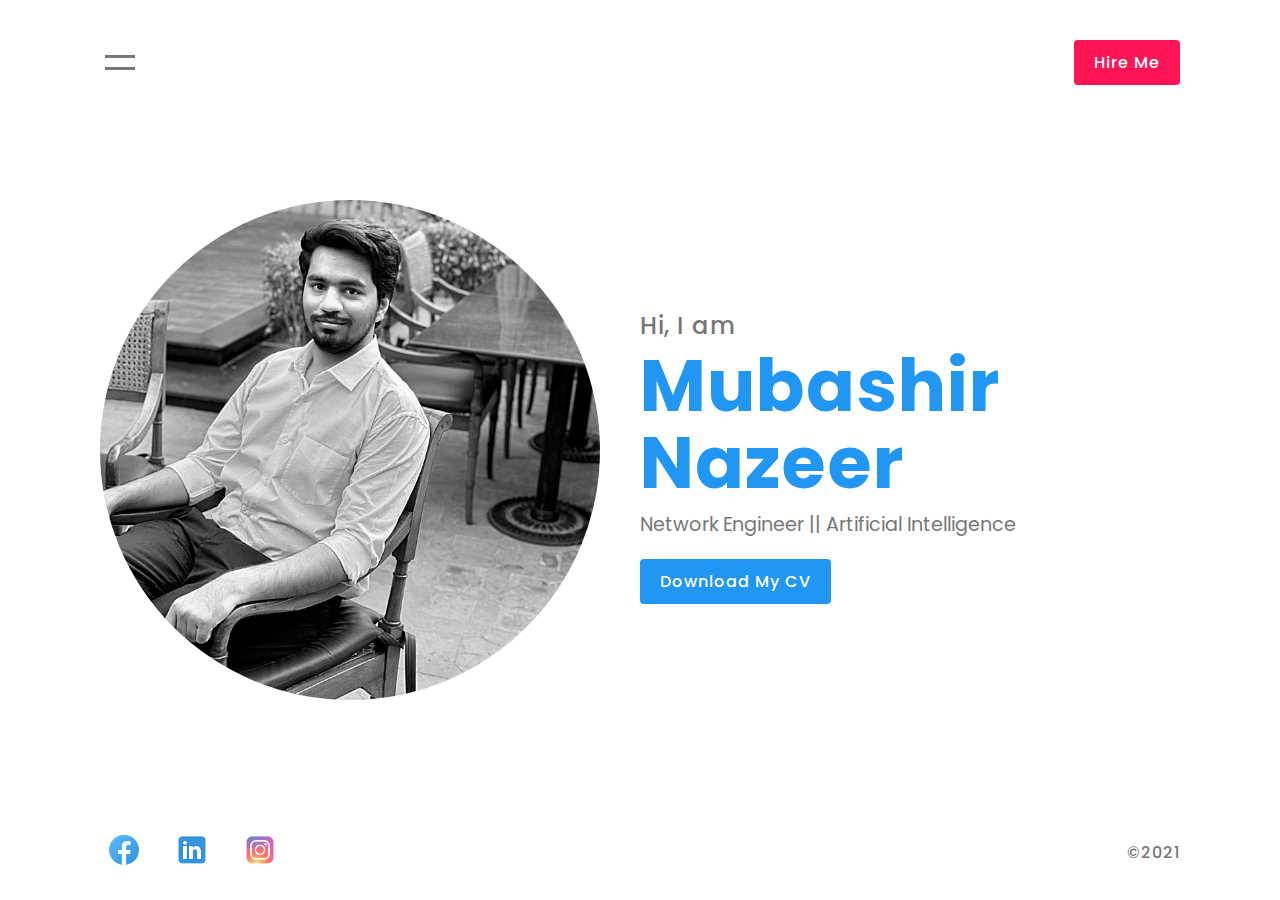
<file: index.html>
<!DOCTYPE html>
<html lang="en">
<head>
  <meta name="viewport" content="width=device-width, initial-scale=1.0">
  <meta charset="UTF-8">
  <title>Portfolio</title>
  <link rel="stylesheet" href="style.css">
  <link rel="icon" type="image/png" href="portfolio.png"> 
</head>
<body>
  <div class="navigation">
    <div class="banner">
      <img src="banner.jpg" class="cover">
    </div>
    <div class="navLink">
      <ul>
        <li><a href="#">Home</a></li>
        <li><a href="about.html">About</a></li>
        <li><a href="#">Services</a></li>
        <li><a href="#">Portfolio</a></li>
        <li><a href="contact.html">Contact</a></li>
      </ul>
    </div>
  </div>
  <section class="sec">
    <header>
      <div class="toggle"></div>
      <a href="#" class="btn">Hire Me</a>
    </header>

    <div class="imgBx">
      <img src="front.jpg" class="cover">
    </div>
    <div class="content">
      <h2>Hi, I am<br><span>Mubashir Nazeer</span></h2>
      <p>Network Engineer || Artificial Intelligence</p>
      <a href="D:/Personal Portfolio Website using HTML CSS/CV.pdf" class="btn">Download My CV</a>
    </div>

    <footer>
      <ul class="sci">
        <li><a href="#"><img src="facebook.png"></a></li>
        <li><a href="https://www.linkedin.com/in/mubashirnazeer"><img src="linkedin.png"></a></li>
        <li><a href="#"><img src="instagram.png"></a></li>
      </ul>
      <p class="copyrightText">©2021</p>
    </footer>
  </section>

  <script>
    let menuToggle = document.querySelector('.toggle');
    let navigation = document.querySelector('.navigation');
    let sec = document.querySelector('.sec');
    menuToggle.onclick = function(){
      menuToggle.classList.toggle('active');
      navigation.classList.toggle('active');
      sec.classList.toggle('active');
    }
  </script>
</body>
</html>
</file>
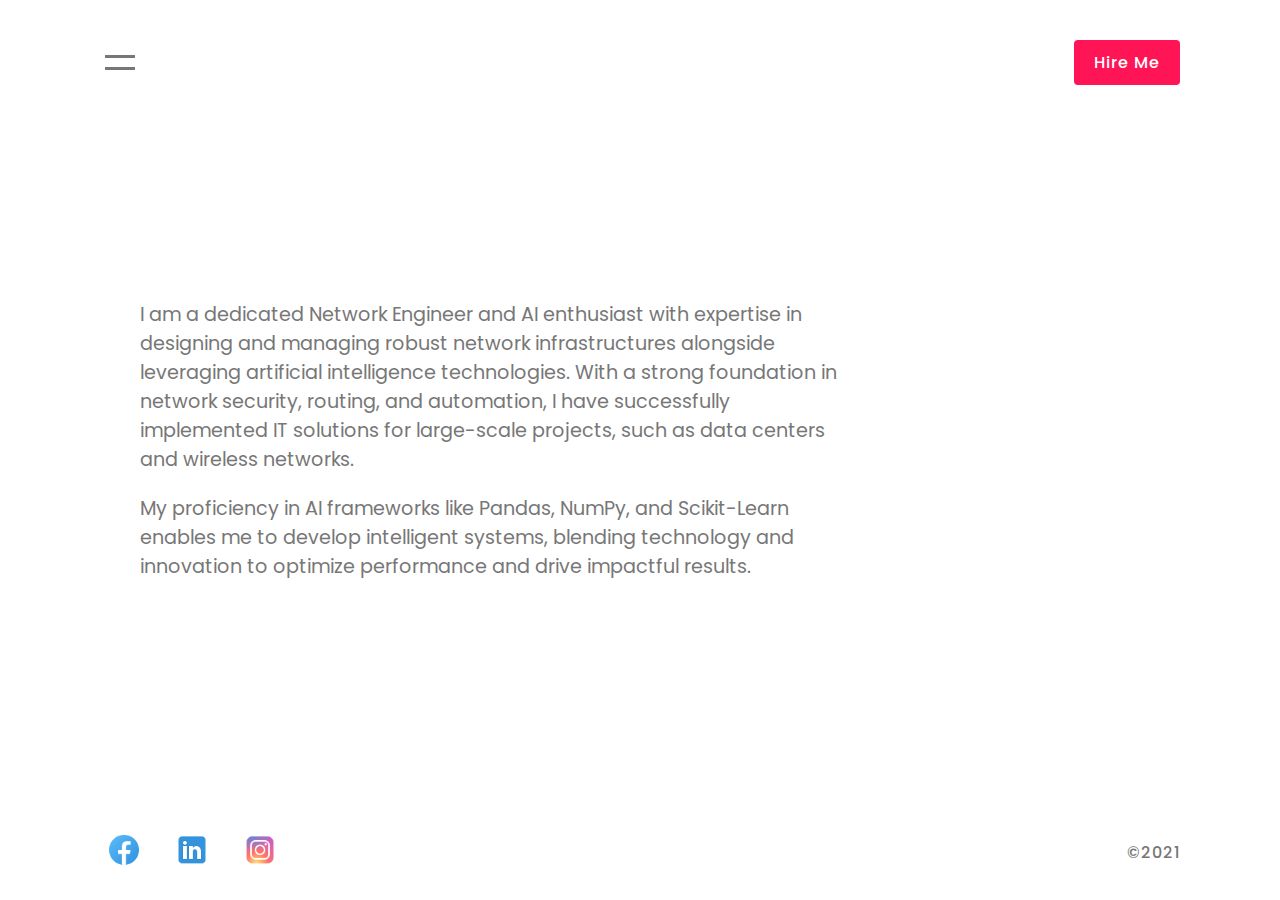
<file: about.html>
<!DOCTYPE html>
<html lang="en">
<head>
  <meta name="viewport" content="width=device-width, initial-scale=1.0">
  <meta charset="UTF-8">
  <title>Portfolio</title>
  <link rel="stylesheet" href="style.css">
  <link rel="icon" type="image/png" href="portfolio.png"> 
</head>
<body>
  <div class="navigation">
    <div class="banner">
      <img src="banner.jpg" class="cover">
    </div>
    <div class="navLink">
      <ul>
        <li><a href="#">Home</a></li>
        <li><a href="about.html">About</a></li>
        <li><a href="#">Services</a></li>
        <li><a href="#">Portfolio</a></li>
        <li><a href="contact.html">Contact</a></li>
      </ul>
    </div>
  </div>
  <section class="sec">
    <header>
      <div class="toggle"></div>
      <a href="#" class="btn">Hire Me</a>
    </header>
<div class="content">
      <p>
        I am a dedicated <span class="highlight">Network Engineer</span> and <span class="highlight">AI enthusiast</span> with expertise in designing and managing robust network infrastructures alongside leveraging artificial intelligence technologies. With a strong foundation in network security, routing, and automation, I have successfully implemented IT solutions for large-scale projects, such as data centers and wireless networks.
      </p>
      <p>
        My proficiency in AI frameworks like <span class="highlight">Pandas</span>, <span class="highlight">NumPy</span>, and <span class="highlight">Scikit-Learn</span> enables me to develop intelligent systems, blending technology and innovation to optimize performance and drive impactful results.
      </p>
    </div>

    <footer>
      <ul class="sci">
        <li><a href="#"><img src="facebook.png"></a></li>
        <li><a href="https://www.linkedin.com/in/mubashirnazeer"><img src="linkedin.png"></a></li>
        <li><a href="#"><img src="instagram.png"></a></li>
      </ul>
      <p class="copyrightText">©2021</p>
    </footer>
  </section>

  <script>
    let menuToggle = document.querySelector('.toggle');
    let navigation = document.querySelector('.navigation');
    let sec = document.querySelector('.sec');
    menuToggle.onclick = function(){
      menuToggle.classList.toggle('active');
      navigation.classList.toggle('active');
      sec.classList.toggle('active');
    }
  </script>
</body>
</html>
</file>
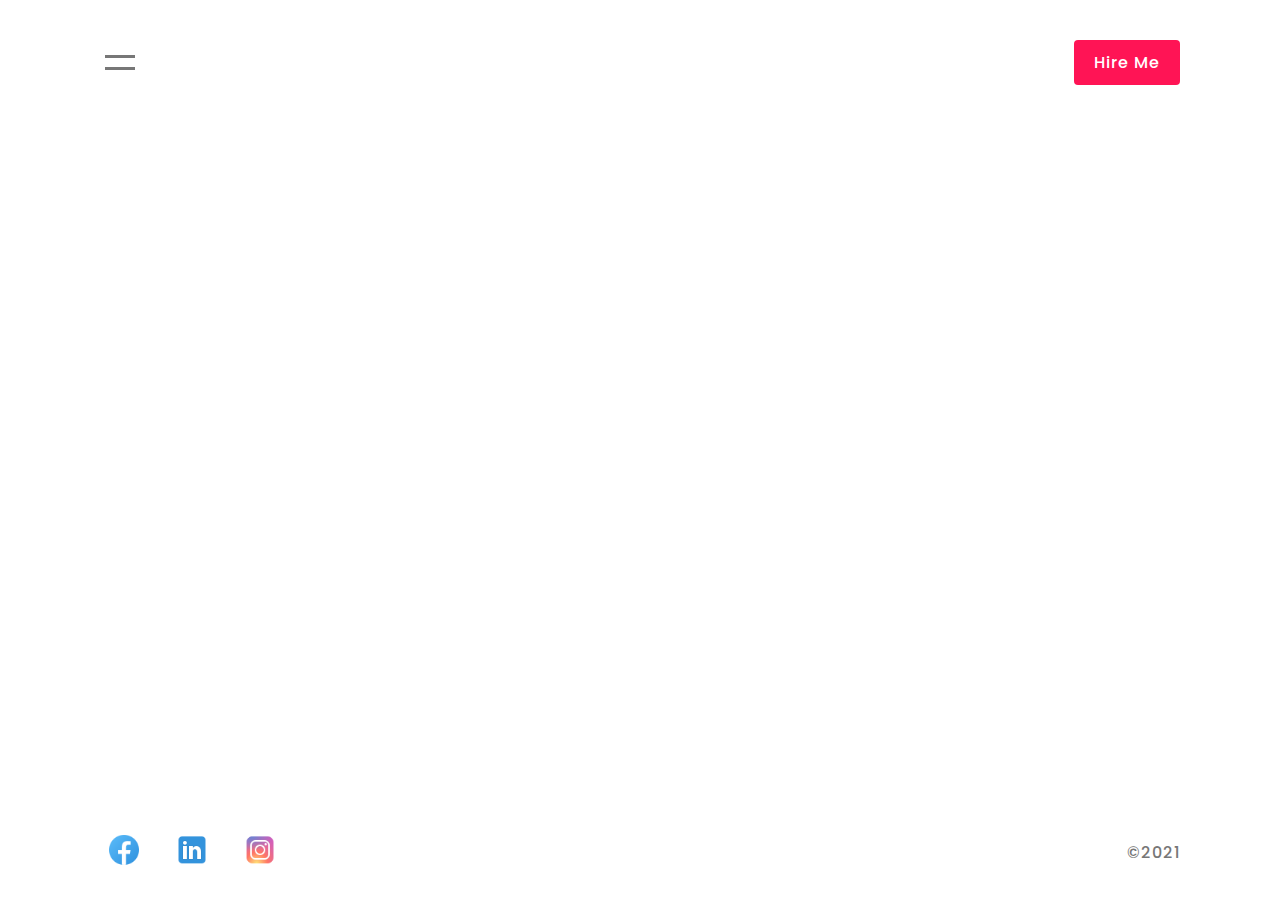
<file: contact.html>
<!DOCTYPE html>
<html lang="en">
<head>
  <meta name="viewport" content="width=device-width, initial-scale=1.0">
  <meta charset="UTF-8">
  <title>Portfolio</title>
  <link rel="stylesheet" href="style.css">
  <link rel="icon" type="image/png" href="portfolio.png"> 
</head>
<body>
  <div class="navigation">
    <div class="banner">
      <img src="banner.jpg" class="cover">
    </div>
    <div class="navLink">
      <ul>
        <li><a href="#">Home</a></li>
        <li><a href="about.html">About</a></li>
        <li><a href="#">Services</a></li>
        <li><a href="#">Portfolio</a></li>
        <li><a href="contact.html">Contact</a></li>
      </ul>
    </div>
  </div>
  <section class="sec">
    <header>
      <div class="toggle"></div>
      <a href="#" class="btn">Hire Me</a>
    </header>

    
    <!--Enter Content Here-->

    <footer>
      <ul class="sci">
        <li><a href="#"><img src="facebook.png"></a></li>
        <li><a href="https://www.linkedin.com/in/mubashirnazeer"><img src="linkedin.png"></a></li>
        <li><a href="#"><img src="instagram.png"></a></li>
      </ul>
      <p class="copyrightText">©2021</p>
    </footer>
  </section>

  <script>
    let menuToggle = document.querySelector('.toggle');
    let navigation = document.querySelector('.navigation');
    let sec = document.querySelector('.sec');
    menuToggle.onclick = function(){
      menuToggle.classList.toggle('active');
      navigation.classList.toggle('active');
      sec.classList.toggle('active');
    }
  </script>
</body>
</html>
</file>
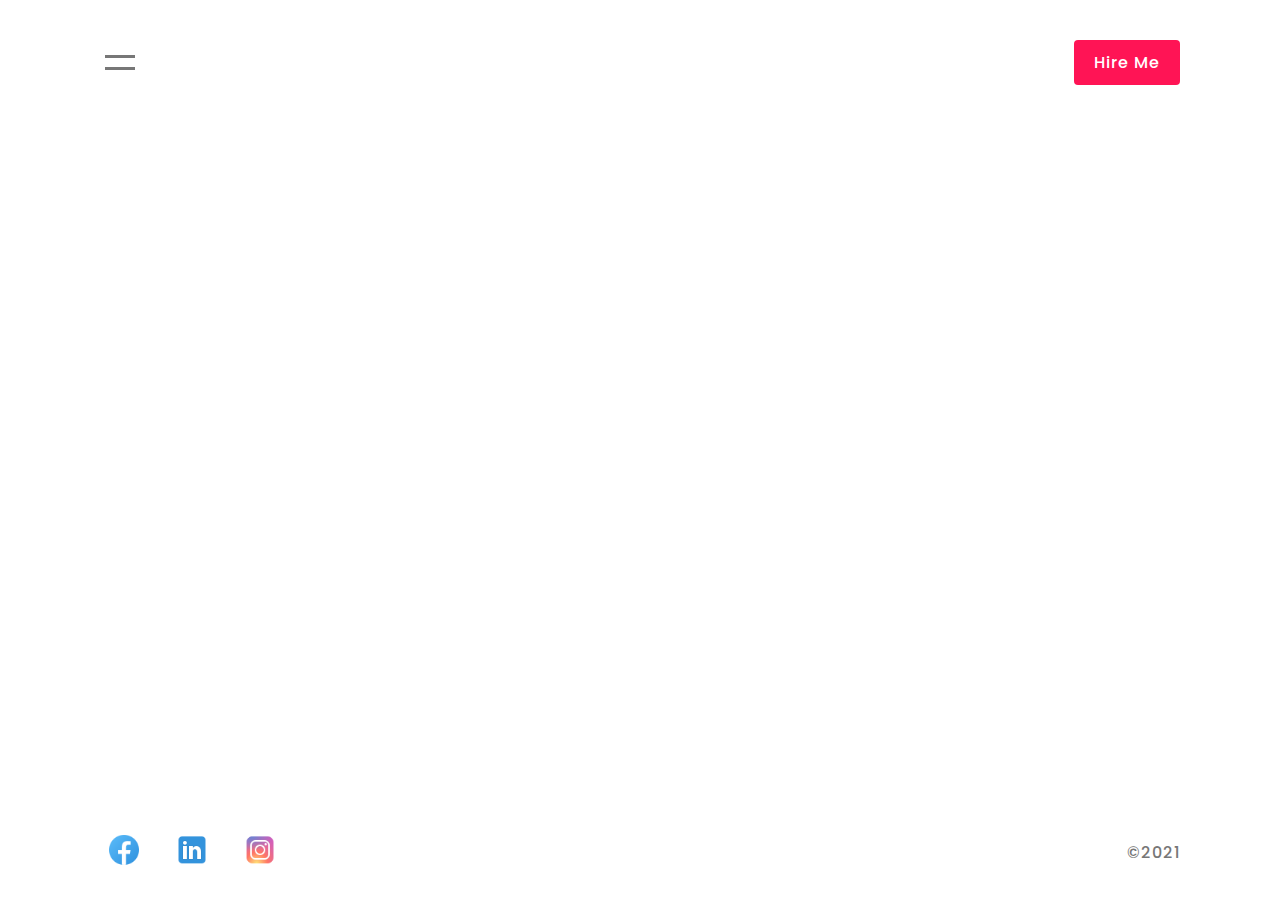
<file: ex.html>
<!DOCTYPE html>
<html lang="en">
<head>
  <meta name="viewport" content="width=device-width, initial-scale=1.0">
  <meta charset="UTF-8">
  <title>Portfolio</title>
  <link rel="stylesheet" href="style.css">
  <link rel="icon" type="image/png" href="portfolio.png"> 
</head>
<body>
  <div class="navigation">
    <div class="banner">
      <img src="banner.jpg" class="cover">
    </div>
    <div class="navLink">
      <ul>
        <li><a href="#">Home</a></li>
        <li><a href="about.html">About</a></li>
        <li><a href="#">Services</a></li>
        <li><a href="#">Portfolio</a></li>
        <li><a href="contact.html">Contact</a></li>
      </ul>
    </div>
  </div>
  <section class="sec">
    <header>
      <div class="toggle"></div>
      <a href="#" class="btn">Hire Me</a>
    </header>

    
        <!--Enter Content Here-->


    <footer>
      <ul class="sci">
        <li><a href="#"><img src="facebook.png"></a></li>
        <li><a href="https://www.linkedin.com/in/mubashirnazeer"><img src="linkedin.png"></a></li>
        <li><a href="#"><img src="instagram.png"></a></li>
      </ul>
      <p class="copyrightText">©2021</p>
    </footer>
  </section>

  <script>
    let menuToggle = document.querySelector('.toggle');
    let navigation = document.querySelector('.navigation');
    let sec = document.querySelector('.sec');
    menuToggle.onclick = function(){
      menuToggle.classList.toggle('active');
      navigation.classList.toggle('active');
      sec.classList.toggle('active');
    }
  </script>
</body>
</html>
</file>
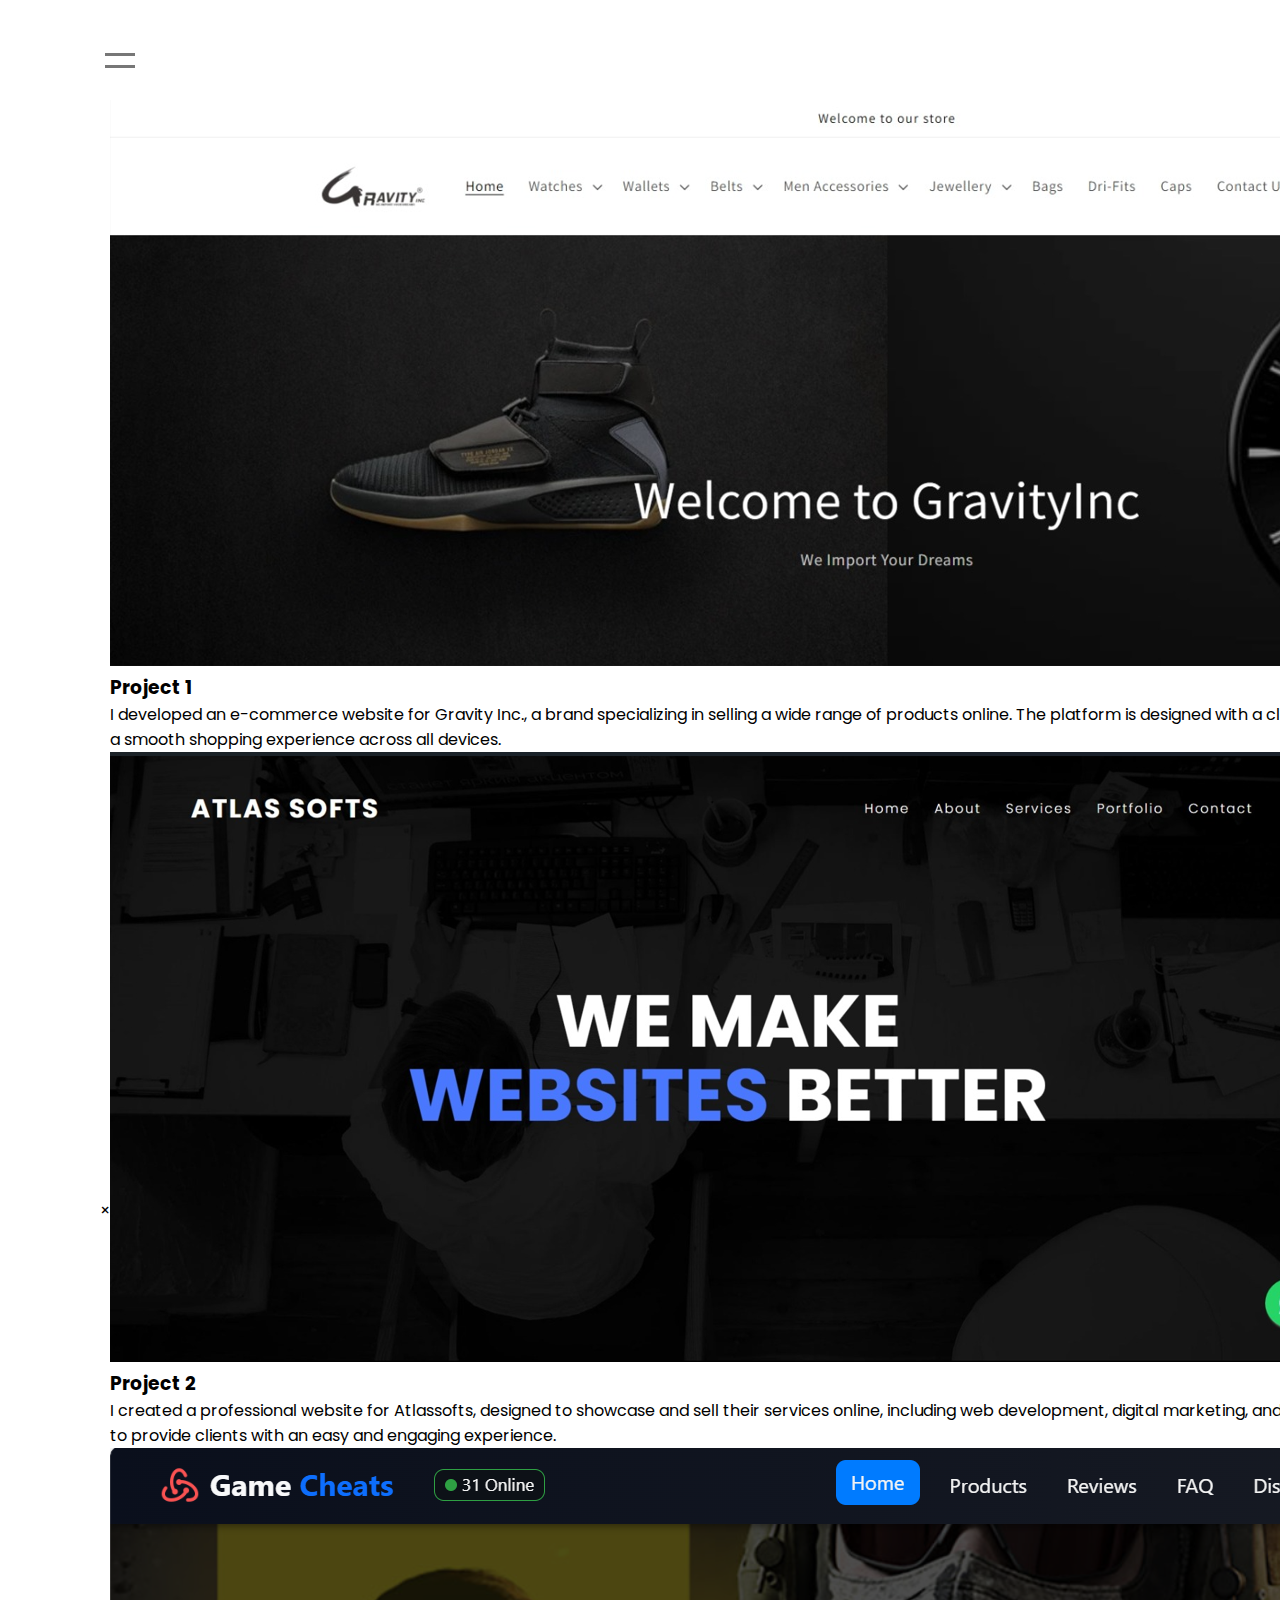
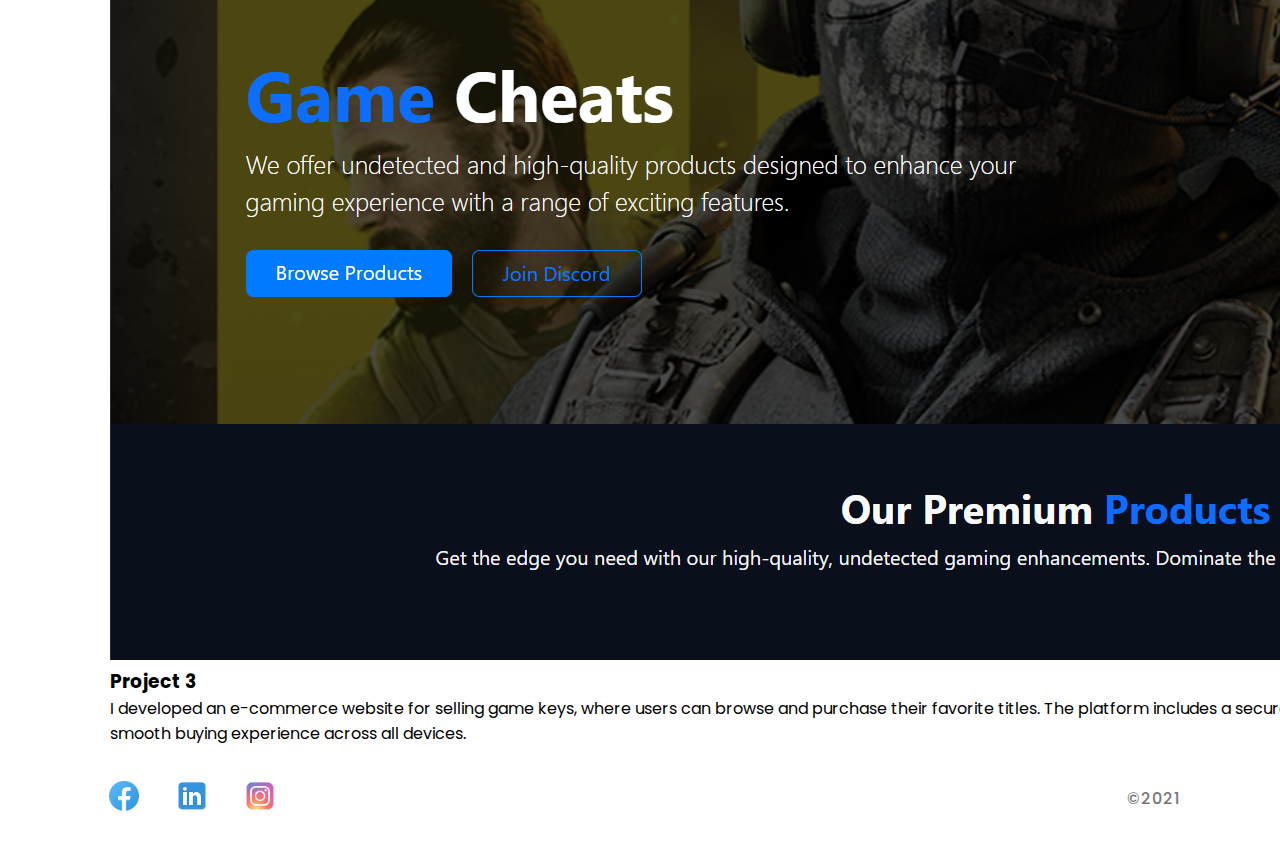
<file: portfolio.html>
<!DOCTYPE html>
<html lang="en">
<head>
  <meta name="viewport" content="width=device-width, initial-scale=1.0">
  <meta charset="UTF-8">
  <title>Portfolio</title>
  <link rel="stylesheet" href="style.css">
  <link rel="icon" type="image/png" href="portfolio.png"> 
</head>
<body>
  <div class="navigation">
    <div class="banner">
      <img src="banner.jpg" class="cover">
    </div>
    <div class="navLink">
      <ul>
        <li><a href="index.html">Home</a></li>
        <li><a href="about.html">About</a></li>
        <li><a href="#">Portfolio</a></li>
        <li><a href="contact.html">Contact</a></li>
      </ul>
    </div>
  </div>

  <section class="sec">
    <header>
      <div class="toggle"></div>
    </header>

      <!-- Popup Modal -->
  <div id="imgModal" class="modal">
    <span class="close">&times;</span>
    <img class="modal-content" id="fullImg">
  </div>

    <!-- Projects Grid -->
    <div class="projects-container">

      <!-- Project 1 -->
      <div class="project">
        <img src="P1-t.png" data-full="Project1.jpeg" alt="Project 1">
        <div class="project-info">
          <h3>Project 1</h3>
          <p>I developed an e-commerce website for Gravity Inc., a brand specializing in selling a wide range of products online. The platform is designed with a clean, user-friendly interface, secure payment integration, and responsive layouts to ensure a smooth shopping experience across all devices.</p>
        </div>
      </div>

      <!-- Project 2 -->
      <div class="project">
        <img src="P2-t.png" data-full="Project2.jpeg" alt="Project 2">
        <div class="project-info">
          <h3>Project 2</h3>
          <p>I created a professional website for Atlassofts, designed to showcase and sell their services online, including web development, digital marketing, and IT solutions. The site features a modern layout, responsive design, and clear service listings to provide clients with an easy and engaging experience.</p>
        </div>
      </div>

      <!-- Project 3 -->
      <div class="project">
        <img src="P3-t.png" data-full="Project3.jpeg" alt="Project 3">
        <div class="project-info">
          <h3>Project 3</h3>
          <p>I developed an e-commerce website for selling game keys, where users can browse and purchase their favorite titles. The platform includes a secure payment gateway, instant key delivery system, and a responsive design to ensure a smooth buying experience across all devices.</p>
        </div>
      </div>

      <!-- Add more projects here -->

    </div>

    <footer>
      <ul class="sci">
        <li><a href="#"><img src="facebook.png"></a></li>
        <li><a href="https://www.linkedin.com/in/mubashirnazeer"><img src="linkedin.png"></a></li>
        <li><a href="#"><img src="instagram.png"></a></li>
      </ul>
      <p class="copyrightText">©2021</p>
    </footer>
  </section>


<script src="script.js"></script>
</body>
</html>
</file>
<file: style.css>
@import url('https://fonts.googleapis.com/css?family=Poppins:200,300,400,500,600,700,800,900&display=swap');
*
{
  margin: 0;
  padding: 0;
  box-sizing: border-box;
  font-family: 'Poppins', sans-serif;
}
body
{
  overflow-x: hidden;
}
.navigation
{
  position: fixed;
  top: 0;
  left: -100%;
  width: 100%;
  height: 100vh;
  background: #333;
  display: flex;
  justify-content: center;
  align-items: center;
  transition: 1s;
}
.navigation.active
{
  left: 0;
}
.banner
{
  position: relative;
  width: 50%;
  height: 100%;
}
.cover
{
  position: absolute;
  top: 0;
  left: 0;
  width: 100%;
  height: 100%;
  object-fit: cover;
}

.navLink
{
  position: relative;
  width: 50%;
  height: 100%;
  display: flex;
  align-items: center;
}
.navLink ul 
{
  position: relative;
  width: 100%;
}
.navLink ul li
{
  position: relative;
  list-style: none;
}
.navLink ul li a
{
  position: relative;
  color: #fff;
  font-size: 2em;
  font-weight: 500;
  text-decoration: none;
  margin: 5px 0;
  margin-left: 100px;
  display: inline-block;
  letter-spacing: 1px;
  text-transform: uppercase;
}
.navLink ul li a:hover 
{
  color: #2196f3;
}
.sec
{
  position: relative;
  left: 0;
  width: 100%;
  min-height: 100vh;
  padding: 100px;
  display: flex;
  justify-content: space-between;
  align-items: center;
  transition: 1s;
}
.sec.active
{
  left: 100%;
}
header
{
  position: absolute;
  top: 0;
  left: 0;
  width: 100%;
  padding: 40px 100px;
  display: flex;
  justify-content: space-between;
  align-items: center;
  transition: 0.5s;
}
.toggle
{
  position: relative;
  left: 0;
  width: 40px;
  height: 40px;
  display: flex;
  justify-content: center;
  align-items: center;
  cursor: pointer;
  transition: 0.5s;
}
.toggle.active
{
  left: -200px;
}
.toggle::before
{
  content: '';
  position: absolute;
  width: 30px;
  height: 3px;
  background: #777;
  transform: translateY(-6px);
  transition: 0.5s;
}
.toggle::after
{
  content: '';
  position: absolute;
  width: 30px;
  height: 3px;
  background: #777;
  transform: translateY(6px);
  transition: 0.5s;
}
.toggle.active::before
{
  transform: translateY(0px) rotate(45deg);
  background: #fff;
}
.toggle.active::after
{
  transform: translateY(0px) rotate(-45deg);
  background: #fff;
}
.btn
{
  position: relative;
  display: inline-block;
  padding: 10px 20px;
  text-decoration: none;
  background: #ff1455;
  color: #fff;
  font-weight: 500;
  border-radius: 4px;
  letter-spacing: 1px;
}
.sec .imgBx
{
  position: relative;
  min-width: 500px;
  height: 500px;
  border-radius: 50%;
  overflow: hidden;
}
.sec .content
{
  max-width: 700px;
  margin-left: 40px;
}
.sec .content h2 
{
  font-weight: 500;
  letter-spacing: 1px;
  color: #777;
  line-height: 2.5em;
}
.sec .content h2 span 
{
  font-weight: 700;
  color: #2196f3;
  font-size: 3em;
}
.sec .content p 
{
  color: #777;
  font-size: 1.2em;
  margin-bottom: 20px;
}
.sec .content .btn 
{
  background: #2196f3;
}
footer
{
  position: absolute;
  bottom: 0;
  left: 0;
  padding: 20px 100px;
  width: 100%;
  display: flex;
  justify-content: space-between;
  align-items: center;
}
.sci
{
  position: relative;
  display: flex;
  align-items: center;
}
.sci li 
{
  list-style: none;
}
.sci li a 
{
  position: relative;
  margin-right: 20px;
  display: inline-block;
  transform: scale(0.75);
  opacity: 0.8;
}
.copyrightText
{
  font-weight: 500;
  color: #777;
  letter-spacing: 1px;
}

/* Now, make it responsive */

@media (max-width: 991px)
{
  .sec
  {
    padding: 40px;
    flex-direction: column;
    justify-content: center;
  }
  header,
  footer
  {
    padding: 20px 40px;
  }
  .sec .imgBx
  {
    width: 300px;
    min-width: 300px;
    height: 300px;
    margin-top: 100px;
  }
  .sec .content
  {
    margin-bottom: 100px;
    margin-left: 0;
    max-width: 100%;
  }
  footer
  {
    flex-direction: column;
    align-items: flex-start;
  }
  .sec .content h2 span
  {
    font-size: 2em;
  }
  .banner
  {
    display: none;
  }
  .navLink
  {
    width: 100%;
  }
  .toggle.active
  {
    left: -120px;
  }
  .navLink ul li a
  {
    font-size: 1.5em;
    margin-left: 50px;
  }
}
</file>
